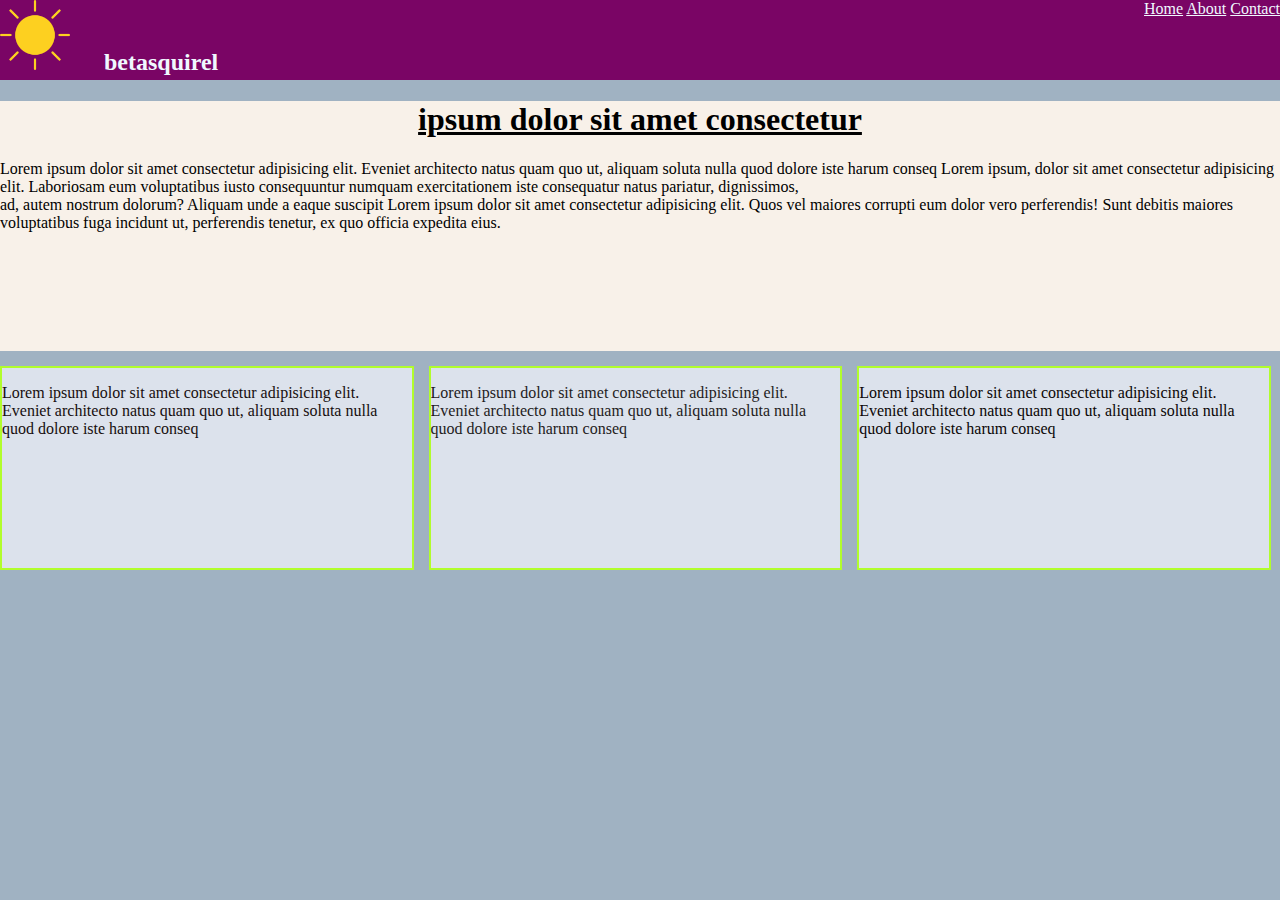
<file: task-1/index.html>
<!DOCTYPE html>
<head>
    <title>task1</title>
    <link rel="stylesheet" href="css/style.css">
</head>    
    <body>
        <div id="navbar">
            <div class="left">
                <img src="images/clear.png" />
                <h2>betasquirel</h2>
            </div>
            <div class="right">
                <nav>
                    <a href="#"> Home</a>
                    <a href="#"> About</a>
                    <a href="#"> Contact</a>
                </nav>
            </div>
        </div>
        <div id="main-container">
            <h1 style="text-align: center;"><u>ipsum dolor sit amet consectetur</u></h1>
            <p>Lorem ipsum dolor sit amet consectetur adipisicing elit. Eveniet architecto natus quam quo ut, aliquam soluta nulla quod dolore iste harum conseq Lorem ipsum, dolor sit amet consectetur adipisicing elit. Laboriosam eum voluptatibus iusto consequuntur
                numquam exercitationem iste consequatur natus pariatur, dignissimos,<br> ad, autem nostrum dolorum? Aliquam unde a eaque suscipit Lorem ipsum dolor sit amet consectetur adipisicing elit. Quos vel maiores corrupti eum dolor vero perferendis!
                Sunt debitis maiores voluptatibus fuga incidunt ut, perferendis tenetur, ex quo officia expedita eius.</p>
        </div>
        <div class="boxes" id="first">
            <p>Lorem ipsum dolor sit amet consectetur adipisicing elit. Eveniet architecto natus quam quo ut, aliquam soluta nulla quod dolore iste harum conseq</p>
        </div>
        <div class="boxes" id="second">
            <p>Lorem ipsum dolor sit amet consectetur adipisicing elit. Eveniet architecto natus quam quo ut, aliquam soluta nulla quod dolore iste harum conseq</p>
        </div>
        <div class="boxes" id="third">
            <p>Lorem ipsum dolor sit amet consectetur adipisicing elit. Eveniet architecto natus quam quo ut, aliquam soluta nulla quod dolore iste harum conseq</p>
        </div>
    </body>


    </html>
</head>
</file>
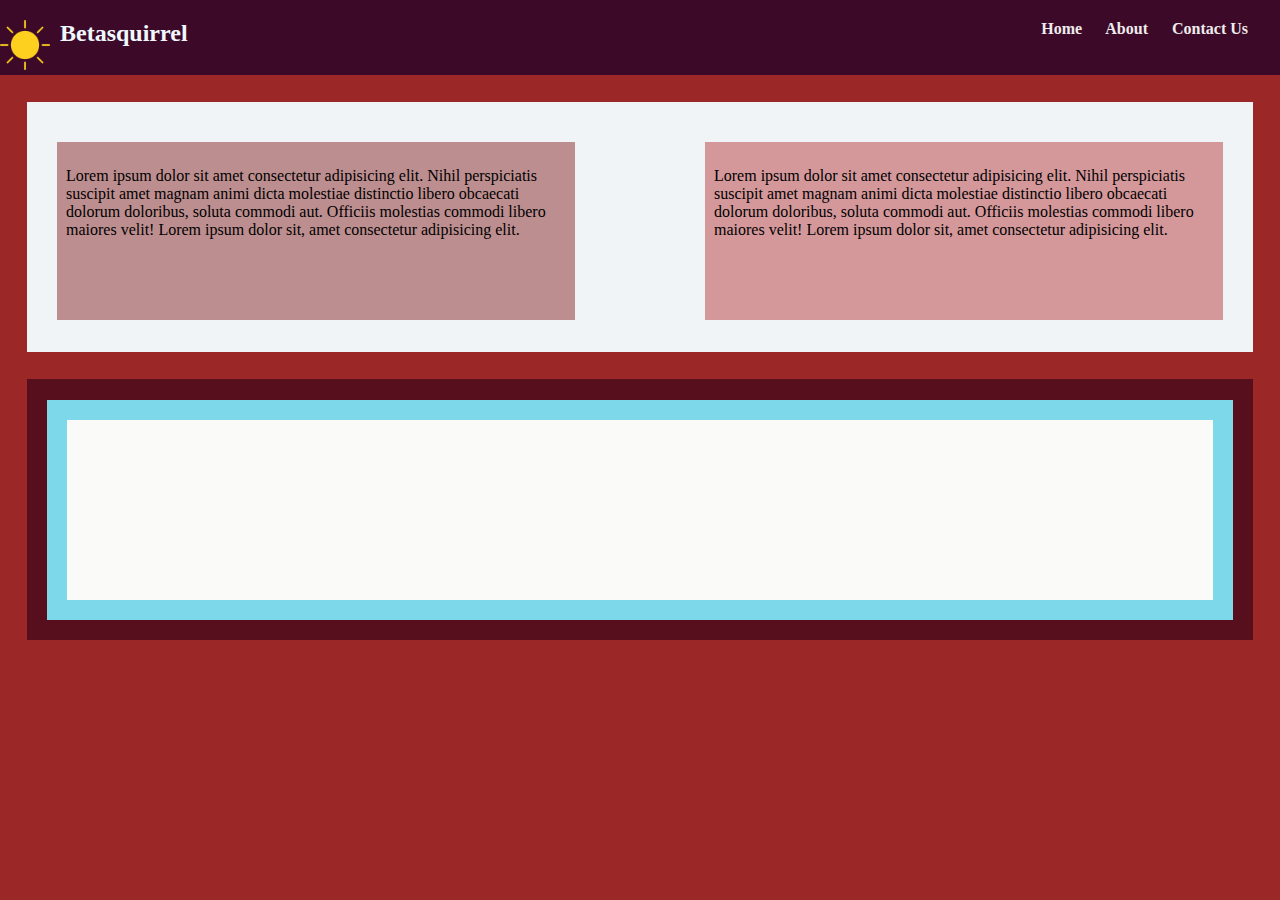
<file: task-2/index.html>
<!DOCTYPE html>
<html lang="en">
<head>
    <title>task2</title>
    <meta charset="UTF-8">
    <meta name="viewport" content="width=device-width, initial-scale=1">
    <link rel="stylesheet" href="css/style.css">
</head>
<body>
    <div id="navbar">
        <div class="left">
            <img src="images/clear.png" alt="logo">
            <h2>Betasquirrel</h2>
        </div>

        <div class="right">
            <nav>
                <b>
                    <a style="text-decoration: none;" href="link">Home</a>&nbsp;&nbsp;&nbsp;&nbsp;&nbsp;
                    <a style="text-decoration: none;" href="link">About</a>&nbsp;&nbsp;&nbsp;&nbsp;&nbsp;
                    <a style="text-decoration: none;" href="link">Contact Us</a>&nbsp;&nbsp;&nbsp;&nbsp;&nbsp;&nbsp;&nbsp;&nbsp;
                    </b>
            </nav>
        </div>
    </div>


    <div id="mainco">
        <div class="first">
            
            <p>Lorem ipsum dolor sit amet consectetur adipisicing elit. Nihil perspiciatis suscipit amet magnam animi dicta molestiae distinctio libero obcaecati dolorum doloribus, soluta commodi aut. Officiis molestias commodi libero maiores velit! Lorem
                ipsum dolor sit, amet consectetur adipisicing elit.
            </p>

        </div>

        <div class="second">
           
            <p>Lorem ipsum dolor sit amet consectetur adipisicing elit. Nihil perspiciatis suscipit amet magnam animi dicta molestiae distinctio libero obcaecati dolorum doloribus, soluta commodi aut. Officiis molestias commodi libero maiores velit! Lorem
                ipsum dolor sit, amet consectetur adipisicing elit.

        </div>
    </div>


    <div id="third">
        <div class="last">
            
        </div>
    </div>

</body>

</html>
</file>
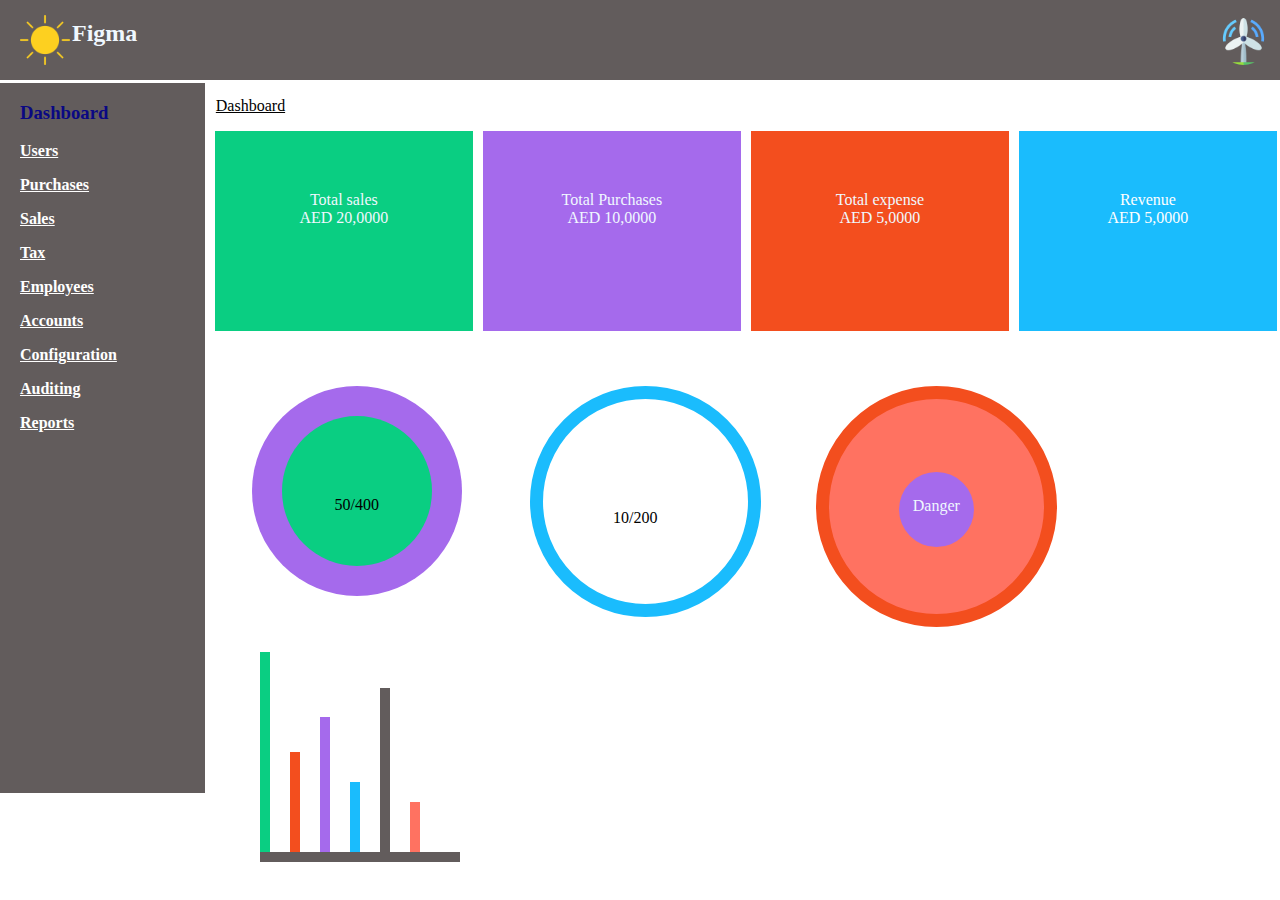
<file: task-4/index.html>
<!DOCTYPE html>
<html lang="en">

<head>
    <title>task4</title>
    <meta charset="UTF-8">
    <meta name="viewport" content="width=device-width, initial-scale=1">
    <link href="css/style.css" rel="stylesheet">
</head>

<body>
    <div id="navbar">
        <div id="logo">
            <img src="images/clear.png" alt="logo">
            <h2>Figma</h2>
        </div>
        <div id="profile">
            <img src="images/wind-turbine.png" alt="profile">
        </div>
    </div>
    <!-- ****************************************************************************** -->
    <div id="sidebar">
        <b>
                <h3><a href="Dashboard">Dashboard</a></h3>
                <p><a href="Users">Users</a></p>
                <p><a href="Purchases">Purchases</a></p>
                <p><a href="Sales">Sales</a></p>
                <p><a href="Tax">Tax</a></p>
                <p><a href="Employees">Employees</a></p>
                <p><a href="Accounts">Accounts</a></p>
                <p><a href="Configuration">Configuration</a></p>
                <p><a href="Auditing">Auditing</a></p>
                <p><a href="Reports">Reports</a></p>
            </b>
    </div>
    <div id="mainbody">
        <p><a href="Dashboard">Dashboard</a></p>
        <div class="dashboard1">
            <p>Total sales <br> AED 20,0000</p>

        </div>
        <div class="dashboard2">
            <p>Total Purchases <br> AED 10,0000</p>
        </div>
        <div class="dashboard3">
            <p>Total expense <br> AED 5,0000</p>
        </div>
        <div class="dashboard4">
            <p>Revenue <br> AED 5,0000</p>
        </div>

        <div class="circle1">
            <div id="inner">
                <p> 50/400</p>
            </div>

        </div>
        <div class="circle2">
            <p>10/200</p>
        </div>
        <div class="circle3">
            <div id="small">
                <p>Danger</p>
            </div>
        </div>
        <div class="circle4">

            <div class="ll1"></div>
            <div class="ll2"></div>
            <div class="ll3"></div>
            <div class="ll4"></div>
            <div class="ll5"></div>
            <div class="ll6"></div>
            <div id="horiz"></div>

        </div>
    </div>
    <!-- ****************************************************************************** -->


</body>

</html>
</file>
<file: task-1/css/style.css>
body {
  background-color: rgb(160, 178, 194);
  margin: 0 auto;
}

#navbar {
  background-color: rgb(122, 5, 101);
  height: 80px;
  margin-bottom: 15px;
}

#main-container {
  background-color: rgb(248, 241, 233);
  height: 250px;
  margin-bottom: 15px;
}

.boxes {
  background-color: rgb(220, 226, 236);
  height: 200px;
  border: 2px solid rgb(177, 253, 44);
  width: 32%;
  float: left;
}

#first {
  margin-right: 15px;
  color: rgb(23, 14, 14);
}

#second {
  margin-right: 15px;
  color: rgb(31, 28, 28);
}

#third {
  color: rgb(11, 6, 6);
}

.left {
  float: left;
}

.right {
  float: right;
}

img {
  height: 70px;
}

.left h2 {
  display: inline;
  color: aliceblue;
  margin-left: 30px;
  margin-top: 300px;
  margin-bottom: 500px;
}

.right a {
  color: aliceblue;
}
</file>
<file: task-2/css/style.css>
body {
  background-color: rgb(155, 39, 39);
  margin: auto;
}

#navbar {
  background-color: rgba(40, 2, 40, 0.825);
  height: 75px;
  margin-bottom: 9px;
}

.right {
  float: right;
  display: inline;
  margin-top: 20px;
}

.left {
  height: 50px;
  float: left;
  margin-top: 20px;
}

.left img {
  height: 50px;
  float: left;
}

.left h1 {
  float: left;
  color: rgb(230, 220, 220);
}

.right a {
  color: rgb(238, 236, 236);
}

#mainco {
  background-color: rgb(241, 244, 247);
  height: 250px;
  margin: 27px;
}

.first {
  background-color: rgba(164, 93, 93, 0.679);
  height: 160px;
  width: 500px;
  float: left;
  margin-top: 40px;
  margin-left: 30px;
  padding: 9px;
}

.second {
  background-color: rgba(198, 107, 110, 0.679);
  height: 160px;
  height: 160px;
  width: 500px;
  float: right;
  margin-top: 40px;
  margin-right: 30px;
  padding: 9px;
}

#third {
  background-color: rgba(55, 5, 26, 0.679);
  height: 260px;
  margin: 27px;
  padding-top: 1px;
}

.last {
  border: 20px solid rgba(65, 200, 227, 0.679);
  background-color: rgb(250, 251, 249);
  height: 180px;
  margin: 20px;
}

.last p {
  color: crimson;
  text-align: center;
  padding: top 30px;
  padding-bottom: 50px;
}

h3 {
  color: rgb(205, 22, 22);
}

h2 {
  color: aliceblue;
  display: inline;
  padding-left: 10px;
  padding-top: 50px;
}
</file>
<file: task-4/css/style.css>
body {
  background-color: rgb(255, 255, 255);
  margin: auto;
}

#navbar {
  background-color: rgb(98, 92, 92);
  height: 80px;
  border-bottom: 1px solid white;
}

.container {
  height: calc(100vh-80px);
}

#sidebar {
  width: 16%;
  height: 710px;
  overflow: hidden;
  margin-top: 2px;
  background-color: rgb(98, 92, 92);
  float: left;
}

.title {
  width: 250px;
  height: 100px;
  float: left;
  margin-left: 15px;
}

.green-bg {
  background-color: rgb(54, 11, 185);
}

.yellow-bg {
  background-color: rgb(199, 199, 19);
}

.purple-bg {
  background-color: purple;
}

.gray-bg {
  background-color: rgb(118, 22, 22);
}

#main {
  padding: 15px;
  overflow: hidden;
}

#title-container {
  overflow: hidden;
  margin-bottom: 15px;
}

body {
  background-color: rgb(255, 255, 255);
  margin: auto;
}

#navbar {
  background-color: rgb(98, 92, 92);
  height: 80px;
}

#navbar #logo {
  padding-left: 20px;
}

#navbar #logo img {
  height: 50px;
  float: left;
  padding-top: 15px;
}

#navbar #logo h2 {
  float: left;
  margin-left: 2px;
  color: aliceblue;
}

#navbar #profile {
  float: right;
  height: 30px;
  width: 30px;
  padding-right: 30px;
  padding-top: 18px;
}

#navbar #profile img {
  float: left;
  height: 47px;
  width: 47px;
  border-radius: 50%;
}

#sidebar {
  width: 16%;
  height: 710px;
  overflow: hidden;
  margin-top: 2px;
  background-color: rgb(98, 92, 92);
  float: left;
}

#sidebar a {
  padding-top: 8px;
  padding-left: 20px;
  color: rgb(255, 255, 255);
}

#sidebar h3 a {
  padding-top: 8px;
  padding-left: 20px;
  color: rgb(10, 8, 131);
  text-decoration: none;
}

#mainbody {
  height: 712px;
  width: 84%;
  background-color: rgb(255, 255, 255);
  float: right;
}

#mainbody a {
  padding-left: 11px;
  padding-top: 2px;
  color: black;
}

.dashboard2 {
  width: 24%;
  height: 200px;
  background-color: rgb(165, 106, 236);
  float: left;
  margin-left: 10px;
  margin-bottom: 55px;
}

.dashboard2 p {
  text-align: center;
  margin-top: 60px;
  color: aliceblue;
}

.dashboard3 {
  width: 24%;
  height: 200px;
  background-color: rgb(243, 78, 30);
  float: left;
  margin-left: 10px;
  margin-bottom: 55px;
}

.dashboard3 p {
  text-align: center;
  margin-top: 60px;
  color: aliceblue;
}

.dashboard4 {
  width: 24%;
  height: 200px;
  background-color: rgb(26, 188, 253);
  float: left;
  margin-left: 10px;
  margin-bottom: 55px;
}

.dashboard4 p {
  text-align: center;
  margin-top: 60px;
  color: rgb(255, 255, 255);
}

.dashboard1 {
  width: 24%;
  height: 200px;
  background-color: rgb(10, 206, 130);
  float: left;
  margin-left: 10px;
  margin-bottom: 55px;
}

.dashboard1 p {
  text-align: center;
  margin-top: 60px;
  color: aliceblue;
}

#mainbody .circle1 {
  width: 210px;
  height: 210px;
  background-color: rgb(165, 106, 236);
  float: left;
  margin-left: 47px;
  margin-right: 18px;
  border-radius: 50%;
}

.circle3 {
  width: 215px;
  height: 215px;
  background-color: rgb(255, 114, 97);
  float: left;
  margin-left: 55px;
  border-radius: 50%;
  border: solid 13px;
  border-color: rgb(243, 78, 30);
}

.circle2 {
  width: 205px;
  height: 205px;
  background-color: rgb(255, 255, 255);
  float: left;
  margin-left: 50px;
  border-radius: 50%;
  border: solid 13px;
  border-color: rgb(26, 188, 253);
  text-align: center;
}

.circle4 {
  width: 18%;
  height: 250px;
  background-color: rgb(255, 255, 255);
  float: left;
  margin-left: 50px;
}

#inner {
  background-color: rgb(10, 206, 130);
  border-radius: 50%;
  height: 150px;
  width: 150px;
  margin-top: 30px;
  margin-left: 30px;
}

#mainbody .circle3 #small {
  background-color: rgb(165, 106, 236);
  float: left;
  width: 75px;
  height: 75px;
  border-radius: 50%;
  margin-top: 73px;
  margin-left: 70px;
}

#mainbody .circle4 #horiz {
  width: 200px;
  height: 10px;
  background-color: rgb(98, 92, 92);
  margin-top: 225px;
  margin-left: 5px;
}

.circle4 .ll1 {
  width: 10px;
  height: 200px;
  background-color: rgb(10, 206, 130);
  float: left;
  margin-left: 5px;
  margin-top: 25px;
}

.ll2 {
  width: 10px;
  height: 100px;
  background-color: rgb(243, 78, 30);
  float: left;
  margin-left: 20px;
  margin-top: 125px;
}

.ll3 {
  width: 10px;
  height: 135px;
  background-color: rgb(165, 106, 236);
  float: left;
  margin-left: 20px;
  margin-top: 90px;
}

.ll4 {
  width: 10px;
  height: 70px;
  background-color: rgb(26, 188, 253);
  float: left;
  margin-left: 20px;
  margin-top: 155px;
}

.ll5 {
  width: 10px;
  height: 165px;
  background-color: rgb(98, 92, 92);
  float: left;
  margin-left: 20px;
  margin-top: 61px;
}

.ll6 {
  width: 10px;
  height: 50px;
  background-color: rgb(255, 114, 97);
  float: left;
  margin-left: 20px;
  margin-top: 175px;
}

#inner p {
  margin-left: 65;
  padding-top: 80px;
  text-align: center;
}

#mainbody .circle2 p {
  text-align: center;
  margin-top: 110px;
  margin-right: 20px;
}

#mainbody .circle3 p {
  color: aliceblue;
  text-align: center;
  margin-top: 25px;
}
</file>
